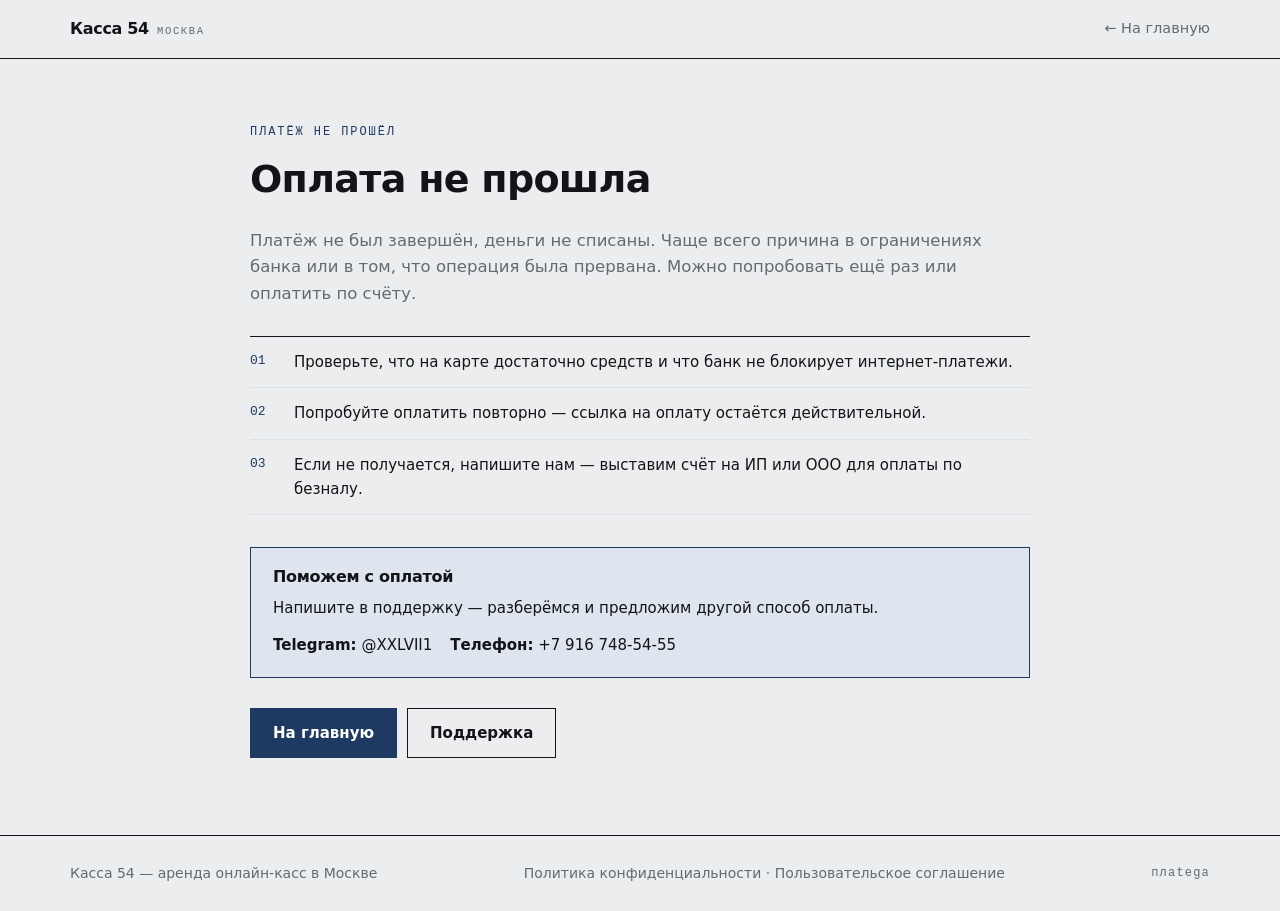
<file: payment-fail.html>
<!doctype html>
<html lang="ru">
<head>
<meta charset="utf-8">
<meta http-equiv="Content-Security-Policy" content="default-src 'self'; style-src 'self' 'unsafe-inline' https://fonts.googleapis.com; font-src 'self' https://fonts.gstatic.com; script-src 'self' 'unsafe-inline'; img-src 'self' data:; connect-src 'self'; form-action 'none'; base-uri 'self'; object-src 'none'; frame-src 'none'; upgrade-insecure-requests">
<meta name="referrer" content="strict-origin-when-cross-origin">
<meta name="viewport" content="width=device-width, initial-scale=1, viewport-fit=cover">
<meta name="robots" content="noindex">
<title>Оплата не прошла — Касса 54</title>
<link rel="preconnect" href="https://fonts.gstatic.com" crossorigin>
<link rel="stylesheet" href="https://fonts.googleapis.com/css2?family=IBM+Plex+Sans:wght@400;500;600;700&family=IBM+Plex+Mono:wght@400;500;600&display=swap">
<link rel="stylesheet" href="docs.css">
<style>
.status{font-family:var(--mono); font-size:12px; letter-spacing:.16em; text-transform:uppercase; color:var(--accent)}
.rows{list-style:none; padding:0; margin:28px 0 0; border-top:1px solid var(--ink)}
.rows li{display:grid; grid-template-columns:40px 1fr; gap:4px; padding:13px 0; border-bottom:1px solid var(--line-soft); font-size:15px}
.rows .c{font-family:var(--mono); font-size:13px; color:var(--accent); font-variant-numeric:tabular-nums}
.links{display:flex; flex-wrap:wrap; gap:10px; margin-top:30px}
.links a{display:inline-flex; align-items:center; padding:12px 22px; font-weight:600; font-size:15px; text-decoration:none; border:1px solid var(--ink)}
.links a.primary{background:var(--accent); border-color:var(--accent); color:var(--accent-ink)}
</style>
</head>
<body>
<header class="hdr">
  <div class="hdr-in">
    <a class="logo" href="/">Касса 54 <span>Москва</span></a>
    <a class="back" href="/">← На главную</a>
  </div>
</header>
<main class="wrap doc">
  <p class="status">Платёж не прошёл</p>
  <h1 style="margin-top:16px">Оплата не прошла</h1>
  <p class="lead">Платёж не был завершён, деньги не списаны. Чаще всего причина в ограничениях банка или в том, что операция была прервана. Можно попробовать ещё раз или оплатить по счёту.</p>
  <ul class="rows">
    <li><span class="c">01</span><span>Проверьте, что на карте достаточно средств и что банк не блокирует интернет-платежи.</span></li>
    <li><span class="c">02</span><span>Попробуйте оплатить повторно — ссылка на оплату остаётся действительной.</span></li>
    <li><span class="c">03</span><span>Если не получается, напишите нам — выставим счёт на ИП или ООО для оплаты по безналу.</span></li>
  </ul>
  <div class="callout">
    <h2>Поможем с оплатой</h2>
    <p>Напишите в поддержку — разберёмся и предложим другой способ оплаты.</p>
    <div class="line">
      <span><b>Telegram:</b> @XXLVII1</span>
      <span><b>Телефон:</b> +7 916 748-54-55</span>
    </div>
  </div>
  <div class="links">
    <a class="primary" href="/">На главную</a>
    <a href="/support.html">Поддержка</a>
  </div>
</main>
<footer class="ftr">
  <div class="ftr-in">
    <span>Касса 54 — аренда онлайн-касс в Москве</span>
    <span><a href="/privacy.html">Политика конфиденциальности</a> · <a href="/terms.html">Пользовательское соглашение</a></span>
    <span class="code">плаtega</span>
  </div>
</footer>
</body>
</html>
</file>
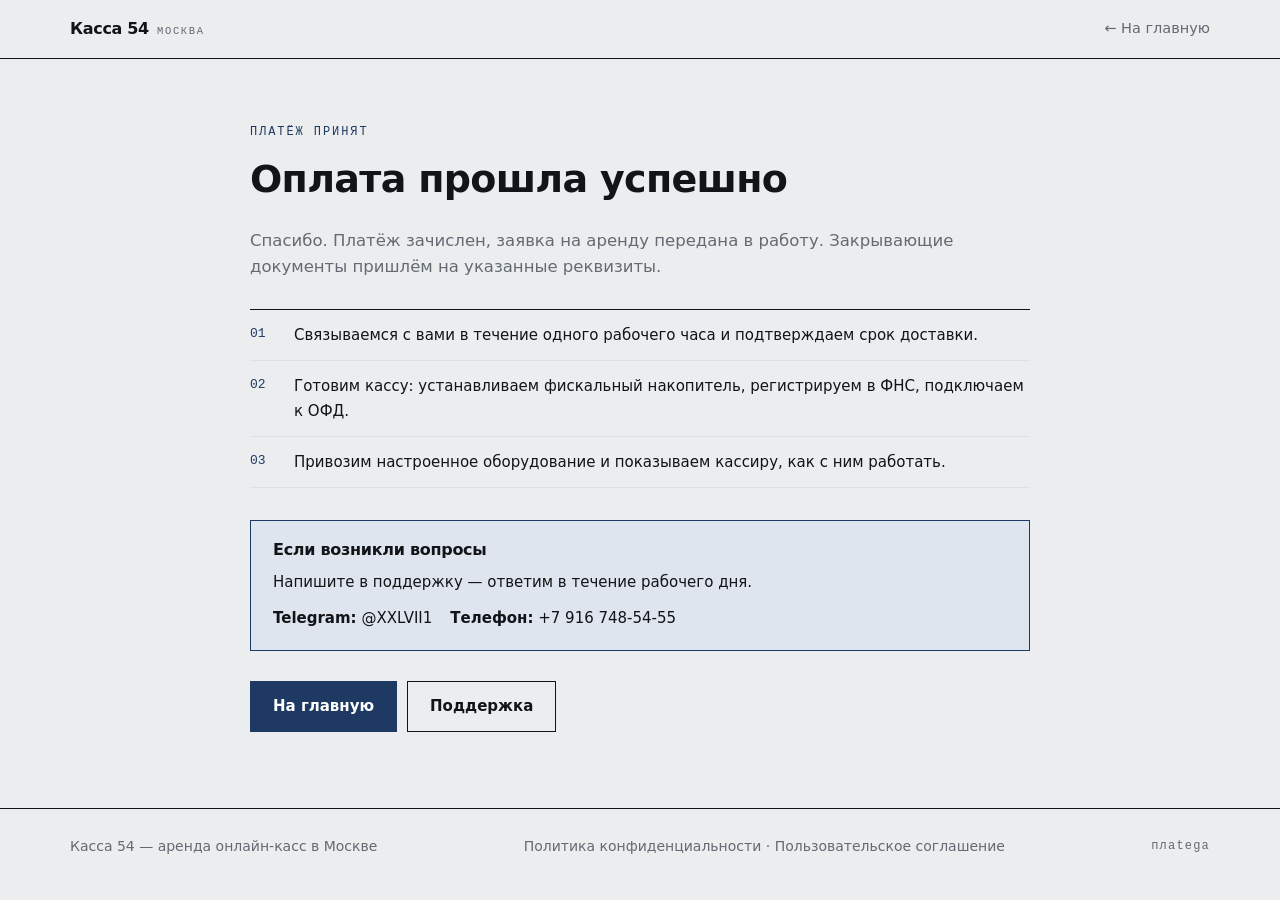
<file: payment-success.html>
<!doctype html>
<html lang="ru">
<head>
<meta charset="utf-8">
<meta http-equiv="Content-Security-Policy" content="default-src 'self'; style-src 'self' 'unsafe-inline' https://fonts.googleapis.com; font-src 'self' https://fonts.gstatic.com; script-src 'self' 'unsafe-inline'; img-src 'self' data:; connect-src 'self'; form-action 'none'; base-uri 'self'; object-src 'none'; frame-src 'none'; upgrade-insecure-requests">
<meta name="referrer" content="strict-origin-when-cross-origin">
<meta name="viewport" content="width=device-width, initial-scale=1, viewport-fit=cover">
<meta name="robots" content="noindex">
<title>Оплата прошла — Касса 54</title>
<link rel="preconnect" href="https://fonts.gstatic.com" crossorigin>
<link rel="stylesheet" href="https://fonts.googleapis.com/css2?family=IBM+Plex+Sans:wght@400;500;600;700&family=IBM+Plex+Mono:wght@400;500;600&display=swap">
<link rel="stylesheet" href="docs.css">
<style>
.status{font-family:var(--mono); font-size:12px; letter-spacing:.16em; text-transform:uppercase; color:var(--accent)}
.rows{list-style:none; padding:0; margin:28px 0 0; border-top:1px solid var(--ink)}
.rows li{display:grid; grid-template-columns:40px 1fr; gap:4px; padding:13px 0; border-bottom:1px solid var(--line-soft); font-size:15px}
.rows .c{font-family:var(--mono); font-size:13px; color:var(--accent); font-variant-numeric:tabular-nums}
.links{display:flex; flex-wrap:wrap; gap:10px; margin-top:30px}
.links a{display:inline-flex; align-items:center; padding:12px 22px; font-weight:600; font-size:15px; text-decoration:none; border:1px solid var(--ink)}
.links a.primary{background:var(--accent); border-color:var(--accent); color:var(--accent-ink)}
</style>
</head>
<body>
<header class="hdr">
  <div class="hdr-in">
    <a class="logo" href="/">Касса 54 <span>Москва</span></a>
    <a class="back" href="/">← На главную</a>
  </div>
</header>
<main class="wrap doc">
  <p class="status">Платёж принят</p>
  <h1 style="margin-top:16px">Оплата прошла успешно</h1>
  <p class="lead">Спасибо. Платёж зачислен, заявка на аренду передана в работу. Закрывающие документы пришлём на указанные реквизиты.</p>
  <ul class="rows">
    <li><span class="c">01</span><span>Связываемся с вами в течение одного рабочего часа и подтверждаем срок доставки.</span></li>
    <li><span class="c">02</span><span>Готовим кассу: устанавливаем фискальный накопитель, регистрируем в ФНС, подключаем к ОФД.</span></li>
    <li><span class="c">03</span><span>Привозим настроенное оборудование и показываем кассиру, как с ним работать.</span></li>
  </ul>
  <div class="callout">
    <h2>Если возникли вопросы</h2>
    <p>Напишите в поддержку — ответим в течение рабочего дня.</p>
    <div class="line">
      <span><b>Telegram:</b> @XXLVII1</span>
      <span><b>Телефон:</b> +7 916 748-54-55</span>
    </div>
  </div>
  <div class="links">
    <a class="primary" href="/">На главную</a>
    <a href="/support.html">Поддержка</a>
  </div>
</main>
<footer class="ftr">
  <div class="ftr-in">
    <span>Касса 54 — аренда онлайн-касс в Москве</span>
    <span><a href="/privacy.html">Политика конфиденциальности</a> · <a href="/terms.html">Пользовательское соглашение</a></span>
    <span class="code">плаtega</span>
  </div>
</footer>
</body>
</html>
</file>
<file: docs.css>
/* Правовые страницы: узкая колонка документа, нумерованные пункты, те же токены что и на лендинге */
:root{
  --paper:#ECEDEF; --surface:#FFFFFF; --surface-2:#F4F5F6;
  --ink:#121417; --muted:#636A72; --line:#CBCFD4; --line-soft:#DDE0E4;
  --accent:#1E3A63; --accent-ink:#FFFFFF; --accent-soft:#DFE5EE;
  --sans:'IBM Plex Sans',system-ui,'Segoe UI',sans-serif;
  --mono:'IBM Plex Mono',ui-monospace,'Courier New',monospace;
}
@media (prefers-color-scheme:dark){
  :root:not([data-theme="light"]){
    --paper:#0F1113; --surface:#15181B; --surface-2:#1B1F22;
    --ink:#E6E8EA; --muted:#939AA2; --line:#2A2F34; --line-soft:#23282C;
    --accent:#86AAD8; --accent-ink:#0F1113; --accent-soft:#1A2430;
    color-scheme:dark;
  }
}
:root[data-theme="dark"]{
  --paper:#0F1113; --surface:#15181B; --surface-2:#1B1F22;
  --ink:#E6E8EA; --muted:#939AA2; --line:#2A2F34; --line-soft:#23282C;
  --accent:#86AAD8; --accent-ink:#0F1113; --accent-soft:#1A2430;
  color-scheme:dark;
}

*{box-sizing:border-box; border-radius:0}
body{
  margin:0; background:var(--paper); color:var(--ink);
  font-family:var(--sans); font-size:16px; line-height:1.62;
  -webkit-font-smoothing:antialiased;
}
a{color:inherit}
h1,h2{margin:0; font-weight:700; letter-spacing:-.018em; line-height:1.14; text-wrap:balance}
p{margin:0}
.wrap{width:100%; max-width:820px; margin-inline:auto; padding-inline:20px}
:focus-visible{outline:2px solid var(--accent); outline-offset:2px}

.hdr{position:sticky; top:env(safe-area-inset-top,0px); z-index:50; background:var(--paper); border-bottom:1px solid var(--ink)}
.hdr-in{display:flex; align-items:center; gap:20px; min-height:58px; max-width:1180px; margin-inline:auto; padding-inline:20px}
.logo{display:flex; align-items:baseline; gap:8px; font-weight:700; font-size:16px; letter-spacing:-.02em; text-decoration:none}
.logo span{font-family:var(--mono); font-size:10.5px; font-weight:500; letter-spacing:.16em; color:var(--muted); text-transform:uppercase}
.back{margin-left:auto; font-size:14.5px; color:var(--muted); text-decoration:none}
.back:hover{color:var(--ink)}

.doc{padding-block:clamp(36px,5vw,64px) clamp(48px,6vw,80px)}
.eyebrow{font-family:var(--mono); font-size:11.5px; font-weight:500; letter-spacing:.14em; text-transform:uppercase; color:var(--muted)}
.doc h1{font-size:clamp(26px,3.6vw,38px); margin-top:16px}
.meta{
  margin-top:22px; padding:16px 0; border-top:1px solid var(--ink); border-bottom:1px solid var(--line);
  display:grid; grid-template-columns:repeat(auto-fit,minmax(190px,1fr)); gap:14px 24px;
}
.meta div{min-width:0}
.meta .k{font-family:var(--mono); font-size:10.5px; letter-spacing:.14em; text-transform:uppercase; color:var(--muted)}
.meta .v{font-size:15px; font-weight:600; margin-top:3px; overflow-wrap:anywhere}

.lead{margin-top:26px; color:var(--muted); font-size:16.5px}

section.part{margin-top:36px}
section.part h2{font-size:19px; padding-bottom:10px; border-bottom:1px solid var(--line)}
section.part h2 .n{font-family:var(--mono); font-size:14px; color:var(--accent); margin-right:10px; font-weight:500}
.clauses{list-style:none; padding:0; margin:0}
.clauses li{display:grid; grid-template-columns:46px 1fr; gap:4px; padding:12px 0; border-bottom:1px solid var(--line-soft)}
.clauses li:last-child{border-bottom:none}
.clauses .c{font-family:var(--mono); font-size:13.5px; color:var(--muted); font-variant-numeric:tabular-nums}
.clauses ul{margin:8px 0 0; padding-left:20px; color:var(--muted)}
.clauses ul li{display:list-item; grid-template-columns:none; padding:3px 0; border:none}

.callout{margin-top:32px; padding:20px 22px; border:1px solid var(--accent); background:var(--accent-soft)}
.callout h2{font-size:16px}
.callout p{margin-top:10px; font-size:15px}
.callout .line{display:flex; flex-wrap:wrap; gap:6px 18px; margin-top:12px; font-size:15px}
.callout b{font-weight:600}

.ftr{border-top:1px solid var(--ink); padding-block:26px; font-size:14px; color:var(--muted)}
.ftr-in{display:flex; flex-wrap:wrap; gap:10px 24px; align-items:center; justify-content:space-between; max-width:1180px; margin-inline:auto; padding-inline:20px}
.ftr a{text-decoration:none}
.ftr a:hover{color:var(--ink)}
.code{font-family:var(--mono); font-size:12px; letter-spacing:.1em; color:var(--muted)}
</file>
